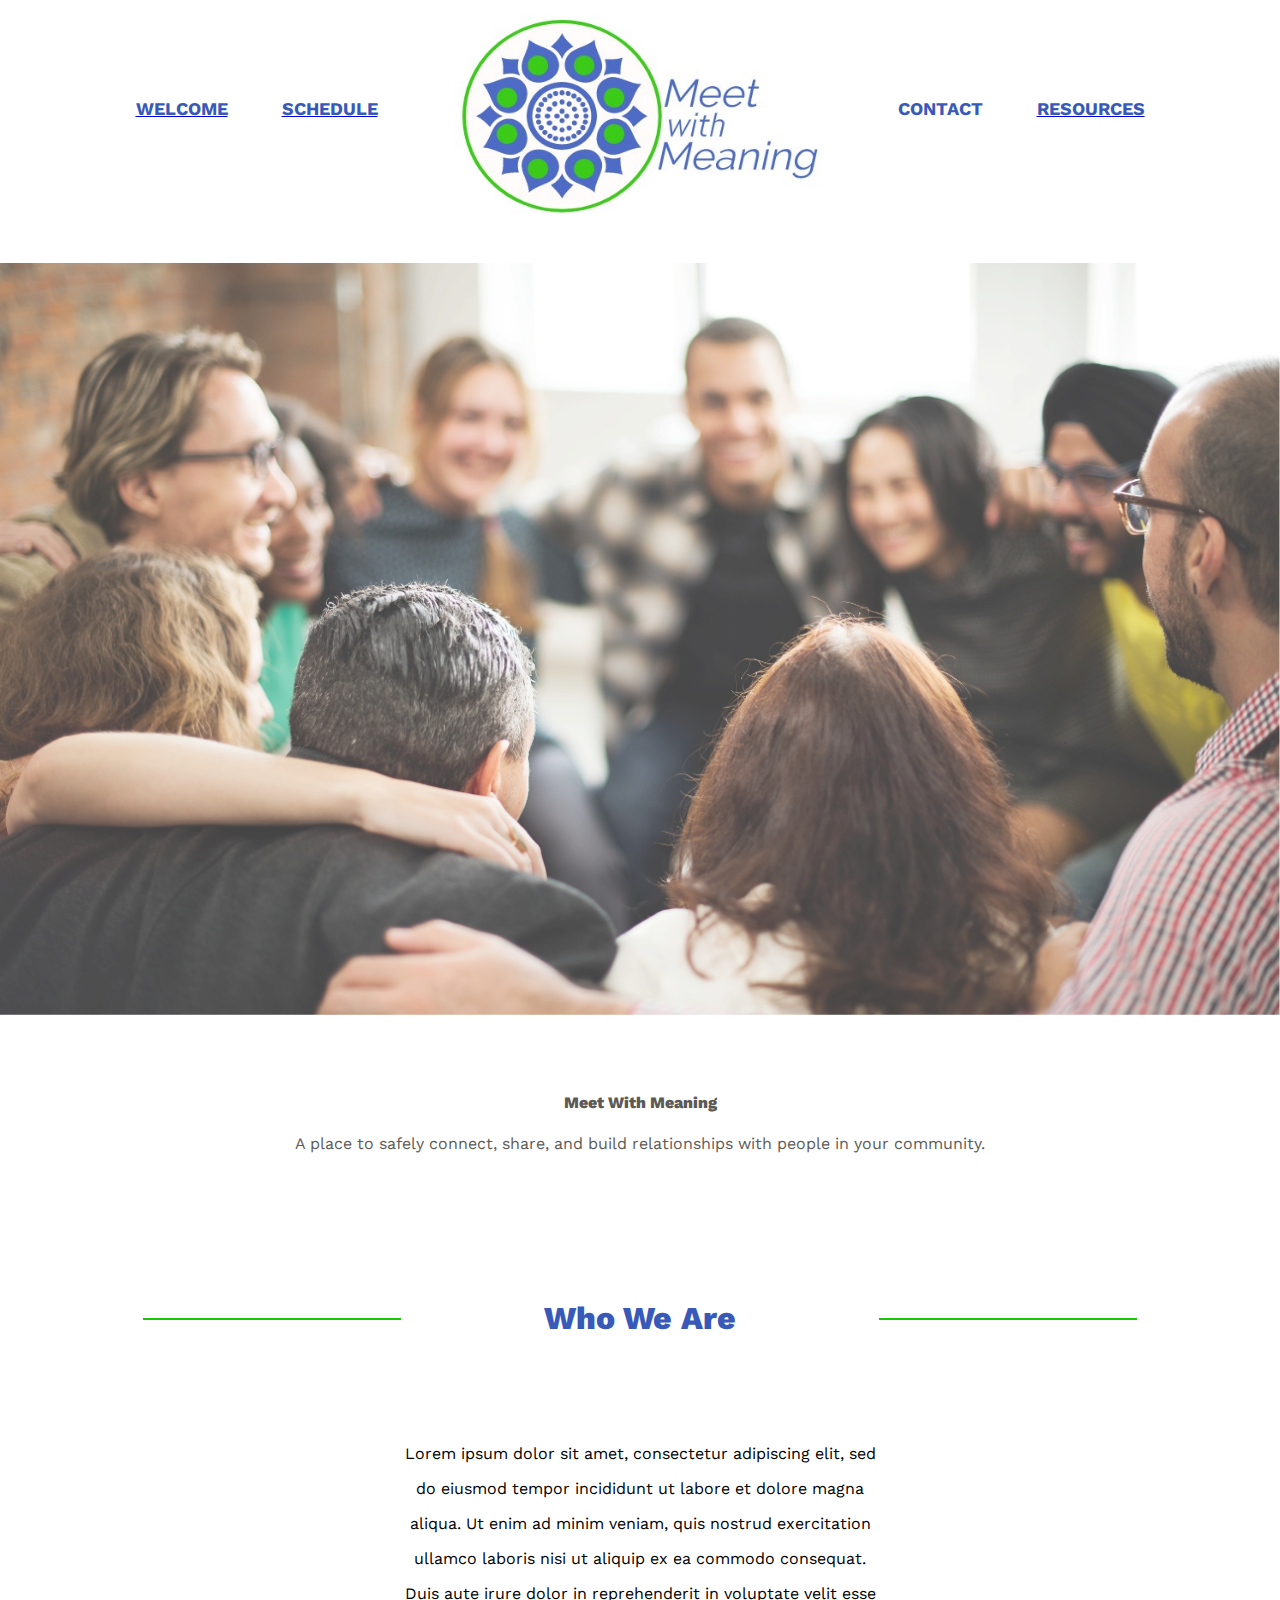
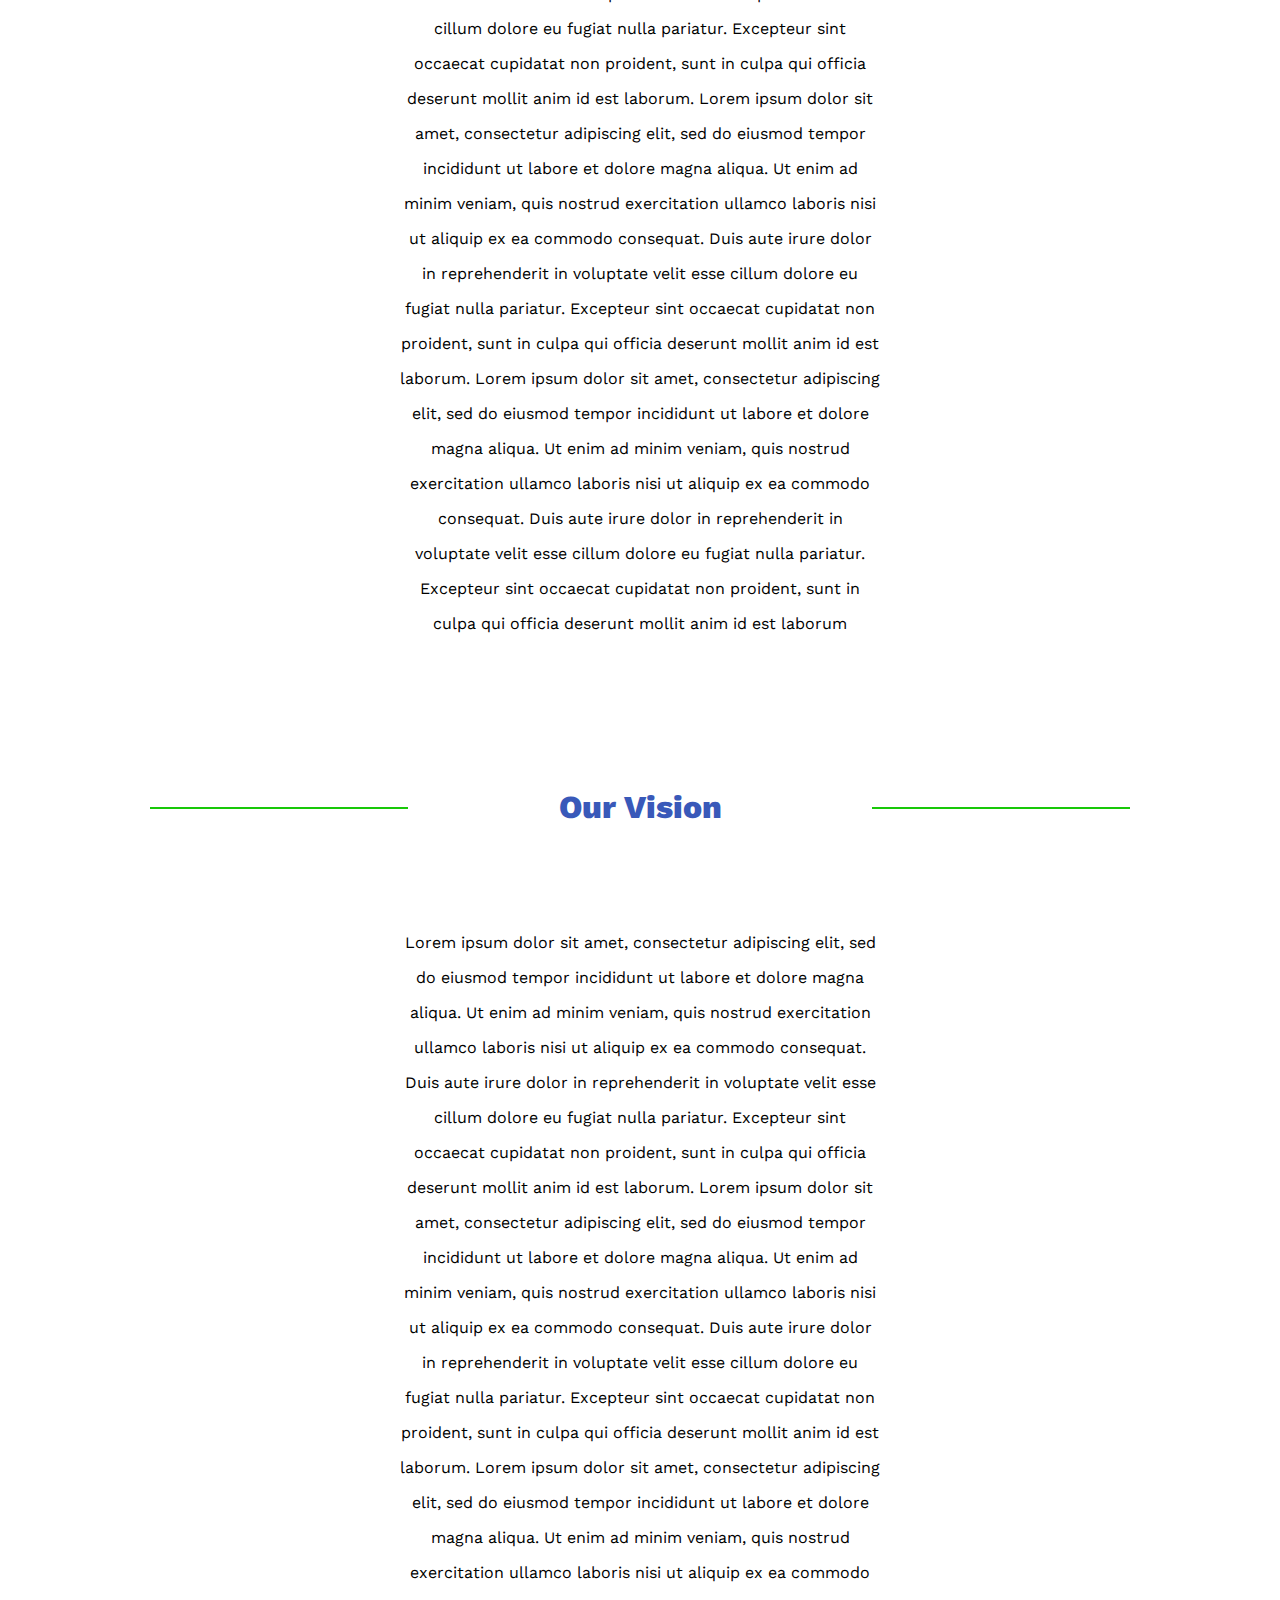
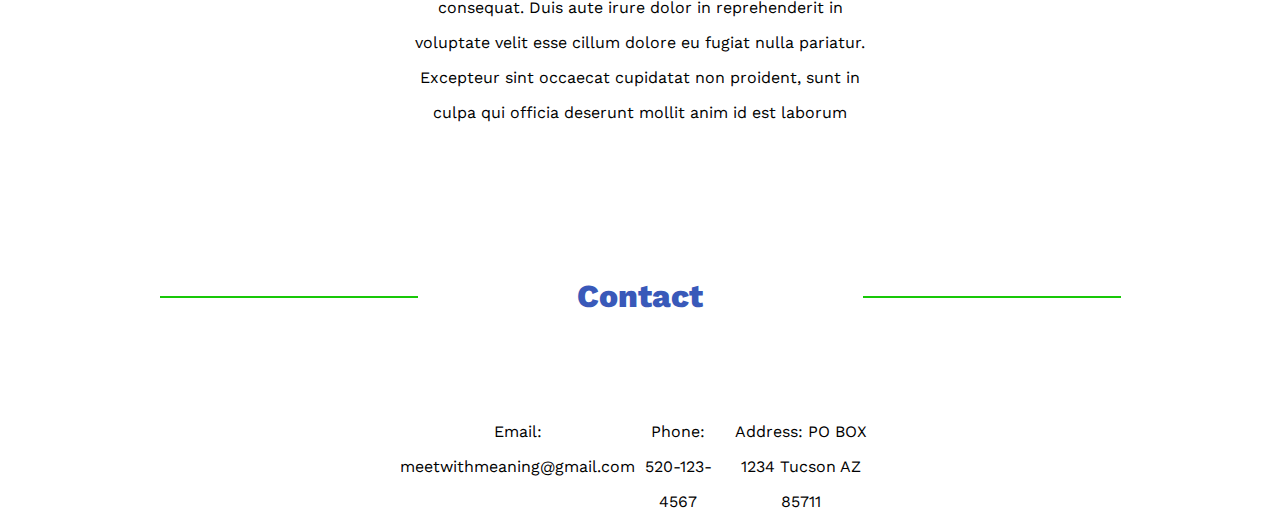
<file: index.html>
<!DOCTYPE html>

<html>

<head>
  <!-- Google Fonts -->
  <link href="https://fonts.googleapis.com/css2?family=Work+Sans:ital@1&display=swap" rel="stylesheet">

  <!-- RESET CSS -->
  <link rel="stylesheet" href="./assets/css/reset.css" />

  <!-- Root CSS -->
  <link rel="stylesheet" href="./assets/css/style.css" />
  <meta name="viewport" content="width=device-width, initial-scale=1.0">
</head>

<title>
  Meet With Meaning
</title>

<body>

  <main>
  <header class="header-main">

    <div class="header-inner">
      <div class="nav-container" id="left-nav-container">
        <nav class="header-nav-inner">
           <a href="./index.html"><span class="nav-span">WELCOME</span></a>
           <a href="./schedule.html"><span class="nav-span">SCHEDULE </span></a>
        </nav>
      </div>
      <div class="nav-container" id="center-nav-container">
        <div class="logo-container">
          <img src="./assets/images/logo2.jpg" alt="Meet With Meaning" id="header-logo">
        </div>
      </div>
      <div class="nav-container" id="right-nav-container">
        <nav class="header-nav-inner">
          <span class="nav-span">CONTACT</span>
          <a href="./resources.html"><span class="nav-span">RESOURCES </span></a>
        </nav>
      </div>
    </div>
    </div>
  </header>

  <section class="body-section" id="body-section-1">
    <div class="body-section-inner" id="body-section-inner-1">
      <img src="./assets/images/support_group.jpg" alt="support-group" id="intro-image">
    </div>

    <div class="body-section-inner" id="body-section-inner-2">
      <div class="section-header" id="section-header-1">
        <h2>Meet With Meaning</h2>
      </div>
    </div>

    <div class="body-section-inner" id="body-section-inner-3">
      <div class="section-sub-header" id="section-sub-header-1">
        <h2>A place to safely connect, share, and build relationships with people in your community.</h2>
      </div>
    </div>

  </section>

  <section class="body-section" id="body-section-2">

    <div class="body-section-inner" id="body-section-inner-4">
      <div class="section-header" id="section-header-2">
        <hr>
        <h1>Who We Are</h1>
        <hr>
      </div>
      <div class="info-section" id="welcome-info-section">
        <p>Lorem ipsum dolor sit amet, consectetur adipiscing elit, sed do eiusmod tempor incididunt ut labore et dolore
          magna aliqua. Ut enim ad minim veniam, quis nostrud exercitation ullamco laboris nisi ut aliquip ex ea commodo
          consequat. Duis aute irure dolor in reprehenderit in voluptate velit esse cillum dolore eu fugiat nulla
          pariatur. Excepteur sint occaecat cupidatat non proident, sunt in culpa qui officia deserunt mollit anim id
          est laborum. Lorem ipsum dolor sit amet, consectetur adipiscing elit, sed do eiusmod tempor incididunt ut
          labore et dolore magna aliqua. Ut enim ad minim veniam, quis nostrud exercitation ullamco laboris nisi ut
          aliquip ex ea commodo consequat. Duis aute irure dolor in reprehenderit in voluptate velit esse cillum dolore
          eu fugiat nulla pariatur. Excepteur sint occaecat cupidatat non proident, sunt in culpa qui officia deserunt
          mollit anim id est laborum. Lorem ipsum dolor sit amet, consectetur adipiscing elit, sed do eiusmod tempor
          incididunt ut labore et dolore magna aliqua. Ut enim ad minim veniam, quis nostrud exercitation ullamco
          laboris nisi ut aliquip ex ea commodo consequat. Duis aute irure dolor in reprehenderit in voluptate velit
          esse cillum dolore eu fugiat nulla pariatur. Excepteur sint occaecat cupidatat non proident, sunt in culpa qui
          officia deserunt mollit anim id est laborum</p>
      </div>
    </div>
    <div class="body-section-inner" id="body-section-inner-5">
      <div class="section-header" id="section-header-3">
        <hr>
        <h1>Our Vision</h1>
        <hr>
      </div>
      <div class="info-section" id="welcome-info-section-2">
        <p>Lorem ipsum dolor sit amet, consectetur adipiscing elit, sed do eiusmod tempor incididunt ut labore et dolore
          magna aliqua. Ut enim ad minim veniam, quis nostrud exercitation ullamco laboris nisi ut aliquip ex ea commodo
          consequat. Duis aute irure dolor in reprehenderit in voluptate velit esse cillum dolore eu fugiat nulla
          pariatur. Excepteur sint occaecat cupidatat non proident, sunt in culpa qui officia deserunt mollit anim id
          est laborum. Lorem ipsum dolor sit amet, consectetur adipiscing elit, sed do eiusmod tempor incididunt ut
          labore et dolore magna aliqua. Ut enim ad minim veniam, quis nostrud exercitation ullamco laboris nisi ut
          aliquip ex ea commodo consequat. Duis aute irure dolor in reprehenderit in voluptate velit esse cillum dolore
          eu fugiat nulla pariatur. Excepteur sint occaecat cupidatat non proident, sunt in culpa qui officia deserunt
          mollit anim id est laborum. Lorem ipsum dolor sit amet, consectetur adipiscing elit, sed do eiusmod tempor
          incididunt ut labore et dolore magna aliqua. Ut enim ad minim veniam, quis nostrud exercitation ullamco
          laboris nisi ut aliquip ex ea commodo consequat. Duis aute irure dolor in reprehenderit in voluptate velit
          esse cillum dolore eu fugiat nulla pariatur. Excepteur sint occaecat cupidatat non proident, sunt in culpa qui
          officia deserunt mollit anim id est laborum</p>
        
      </div>
    </div>
    <div class="body-section-inner" id="body-section-inner-6">
      <div class="section-header" id="section-header-4">
        <hr>
        <h1>Contact</h1>
        <hr>
      </div>
      <div class="info-section" id="contact-info-section">
        <p>Email: meetwithmeaning@gmail.com</p>
        <p>Phone: 520-123-4567</p>
        <p>Address: PO BOX 1234 Tucson AZ 85711</p>
        
      </div>
    </div>
  </section>

  </main>

</body>

</html>
</file>
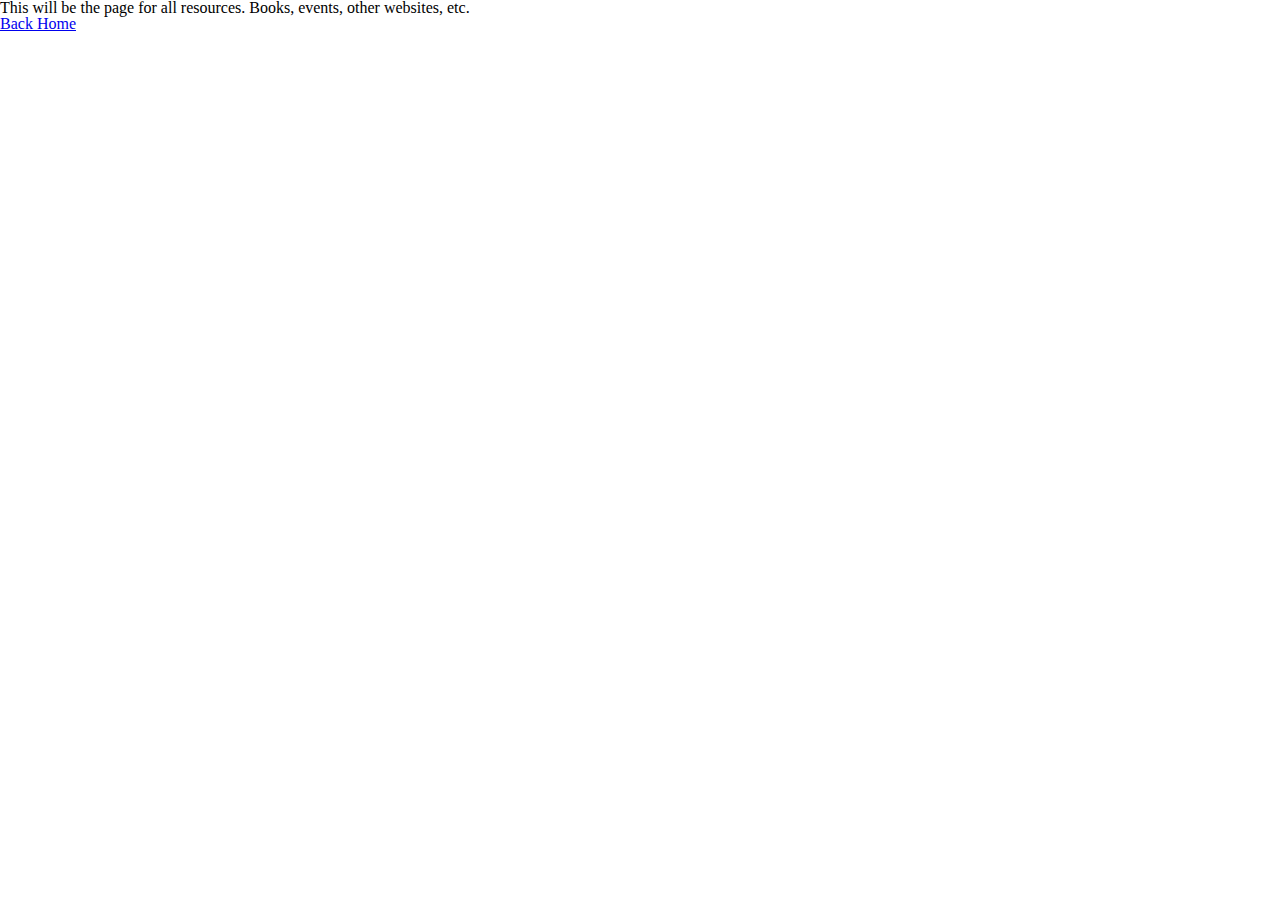
<file: resources.html>
<!DOCTYPE html>

<html>

<head>
  <!-- Google Fonts -->
  <link href="https://fonts.googleapis.com/css2?family=Work+Sans:ital@1&display=swap" rel="stylesheet">

  <!-- RESET CSS -->
  <link rel="stylesheet" href="./assets/css/reset.css" />

  <!-- Root CSS -->
  <link rel="stylesheet" href="./assets/css/style.css" />
  <meta name="viewport" content="width=device-width, initial-scale=1">
</head>

<title>
  Resources | Meet With Meaning
</title>

<body>

  <main>
  <p>This will be the page for all resources. Books, events, other websites, etc.</p>
  <a href="./index.html"><p>Back Home</p></a>

  </main>
  
</body>

</html>
</file>
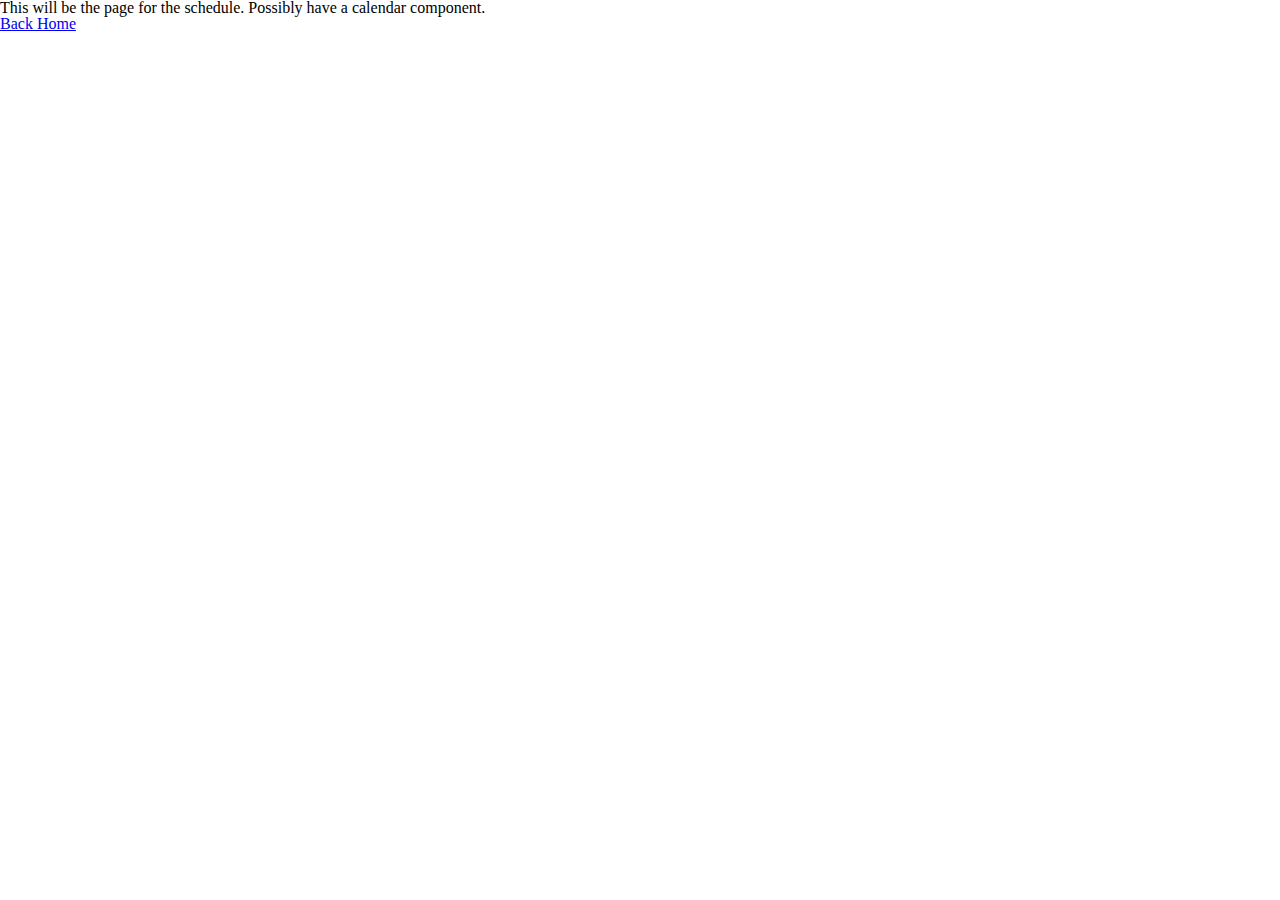
<file: schedule.html>
<!DOCTYPE html>

<html>

<head>
  <!-- Google Fonts -->
  <link href="https://fonts.googleapis.com/css2?family=Work+Sans:ital@1&display=swap" rel="stylesheet">

  <!-- RESET CSS -->
  <link rel="stylesheet" href="./assets/css/reset.css" />

  <!-- Root CSS -->
  <link rel="stylesheet" href="./assets/css/style.css" />
  <meta name="viewport" content="width=device-width, initial-scale=1">
</head>

<title>
  Schedule | Meet With Meaning
</title>

<body>

  <main>
  
<p>This will be the page for the schedule. Possibly have a calendar component.</p>
<a href="./index.html"><p>Back Home</p></a>
  </main>
  
</body>

</html>
</file>
<file: assets/css/style.css>
@import url("https://fonts.googleapis.com/css2?family=Work+Sans:ital@1&display=swap");

body,
html {
  height: 100%;
  width: 100%;
  margin: none;
  font-family: "Bitter", serif;
  background-color: white;
}

.header-main {
  display: flex;
  justify-content: center;
  width: 100%;
}
.header-inner {
  display: flex;
  width: 100%;
  justify-content: center;
}

#header-logo {
  height: 200px;
  width: 370px;
  margin-top: 15px;
  margin-bottom: 20px;
}

.nav-span {
  padding: 0 25px 0 25px;
  font-family: "Work Sans", sans-serif;
  font-size: large;
  font-weight: bold;
  color: rgb(57, 89, 185);
}

#left-nav-container {
  margin-right: 50px;
  margin-top: 100px;
}
#right-nav-container {
  margin-left: 50px;
  margin-top: 100px;
}

#body-section-inner-1 {
  display: flex;
  justify-content: center;
}

#intro-image {
  margin: 25px 0 50px 0;
  width: 100%;
}

#body-section-inner-2 {
  justify-content: center;
}

#section-header-1 {
  display: flex;
  justify-content: center;
  margin: 30px 0 25px 0;
  font-family: "Work Sans", sans-serif;
  width: 100%;
  color: rgb(93, 90, 86);
  font-weight: 800;
}

#section-header-2,
#section-header-3,
#section-header-4 {
  display: flex;
  justify-content: center;
  margin: 30px 0 100px 0;
  font-family: "Work Sans", sans-serif;
  width: 100%;
  color: rgb(57, 89, 185);
  font-weight: 800;
  font-size: xx-large;
}

#section-sub-header-1 {
  display: flex;
  justify-content: center;
  text-align: right;
  margin: 0 0 150px 0;
  font-family: "Work Sans", sans-serif;
  width: 100%;
  color: rgb(93, 90, 86);
}

hr {
  border: 1px solid rgb(24, 200, 8);
  width: 20%;
}

#welcome-header {
  font-family: "Work Sans", sans-serif;
  font-size: xx-large;
}

#welcome-info-section,
#welcome-info-section-2,
#contact-info-section {
  display: flex;
  justify-content: center;
  text-align: center;
  font-family: "Work Sans", sans-serif;
  padding: 0 400px 0 400px;
  margin-bottom: 150px;
  line-height: 35px;
}

#contact-info-section {
  justify-content: space-evenly;
}

/*  */
/* MEDIA QUERIES */
/*  */

/* ----------- iPhone 6, 6S, 7 and 8 ----------- */
@import url('https://fonts.googleapis.com/css2?family=Work+Sans:ital@1&display=swap');

@media only screen and (max-device-width: 375px) {
  body,
  html {
    height: 100%;
    width: 100%;
    margin: none;
    font-family: "Bitter", serif;
    background-color: white;
  }

  .header-main {
    display: flex;
    justify-content: center;
    width: 100%;
  }
  .header-inner {
    display: flex;
    width: 100%;
    justify-content: center;
  }

  #header-logo {
    height: 200px;
    width: 370px;
    margin-top: 15px;
    margin-bottom: 20px;
  }

  #section-header-2,
  #section-header-3,
  #section-header-4 {
    display: flex;
    justify-content: center;
    margin: 30px 0 50px 0;
    font-family: "Work Sans", sans-serif;
    width: 100%;
    color: rgb(57, 89, 185);
    font-weight: 800;
    font-size: xx-large;
  }

  #section-sub-header-1 {
    display: flex;
    justify-content: center;
    text-align: center;
    margin: 0 0 100px 1px;
    font-family: "Work Sans", sans-serif;
    width: 100%;
    color: rgb(93, 90, 86);
  }

  #welcome-info-section,
  #welcome-info-section-2,
  #contact-info-section {
    display: flex;
    justify-content: center;
    text-align: center;
    font-family: "Work Sans", sans-serif;
    padding: 0;
    margin-bottom: 100px;
    line-height: 25px;
  }

  #contact-info-section {
    flex-flow: wrap;
  }
}
@media only screen and (max-device-width: 320px) {
  body,
  html {
    height: 100%;
    width: 100%;
    margin: none;
    font-family: "Bitter", serif;
    background-color: white;
  }

  .header-main {
    display: flex;
    justify-content: center;
    width: 100%;
  }
  .header-inner {
    display: flex;
    width: 100%;
    justify-content: center;
  }

  #header-logo {
    height: 180px;
    width: 350px;
    margin-top: 15px;
    margin-bottom: 20px;
    display: flex;
  }

  #section-header-2,
  #section-header-3,
  #section-header-4 {
    display: flex;
    justify-content: center;
    margin: 30px 0 50px 0;
    font-family: "Work Sans", sans-serif;
    width: 100%;
    color: rgb(57, 89, 185);
    font-weight: 800;
    font-size: xx-large;
  }

  #section-sub-header-1 {
    display: flex;
    justify-content: center;
    text-align: center;
    margin: 0 0 100px 1px;
    font-family: "Work Sans", sans-serif;
    width: 100%;
    color: rgb(93, 90, 86);
  }

  #welcome-info-section,
  #welcome-info-section-2,
  #contact-info-section {
    display: flex;
    justify-content: center;
    text-align: center;
    font-family: "Work Sans", sans-serif;
    padding: 0;
    margin-bottom: 100px;
    line-height: 25px;
  }

  #contact-info-section {
    flex-flow: wrap;
  }
}
</file>
